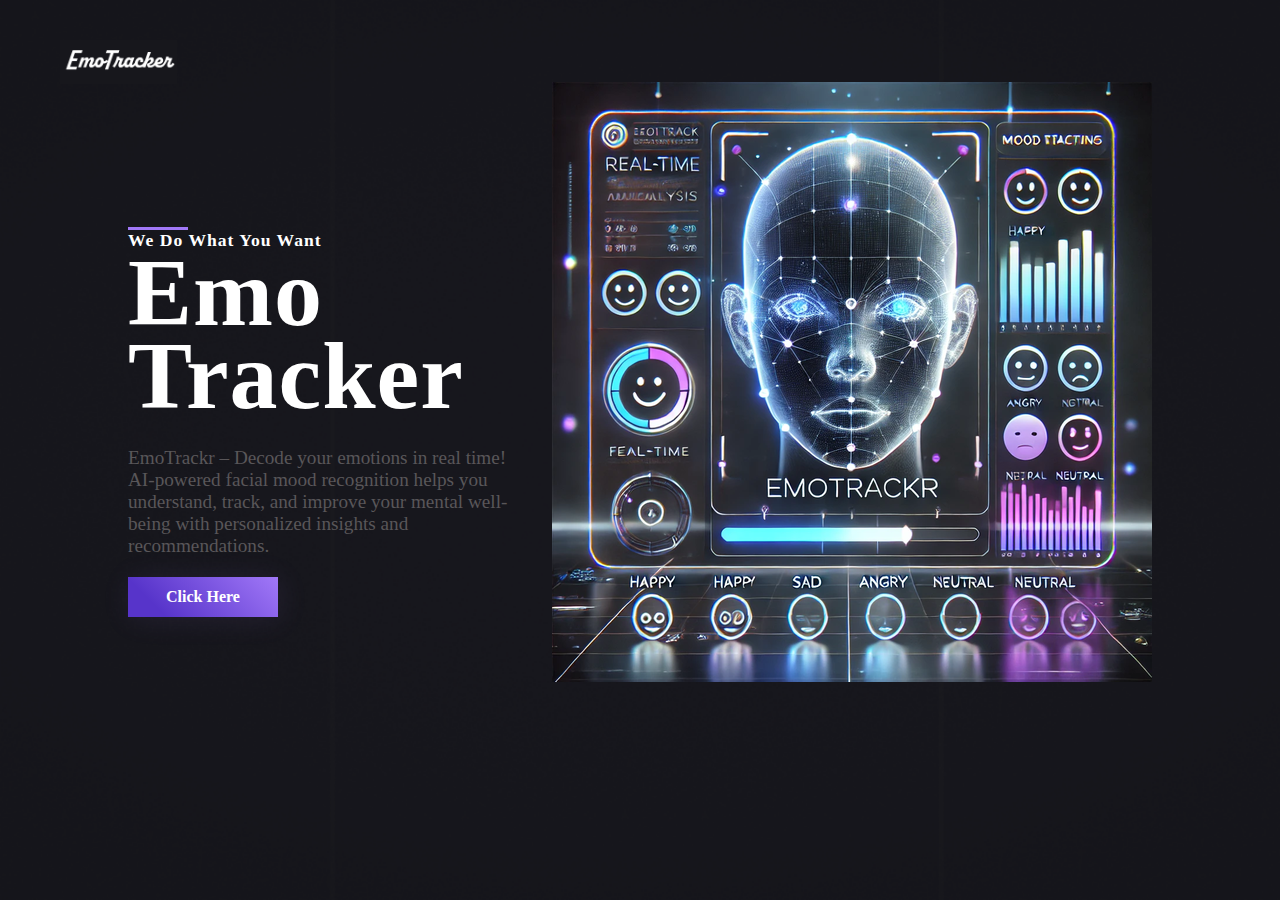
<file: Emo Tracker Project/main.html>
<!--doctype html-->
<html>
<head>
<meta charset="utf-8">
<meta http-equiv="X-UA-Compatible" content="IE-edge">
<meta name="viewport" content="width=device-width, initial-scale=1.0">
<title>EmoTracker</title>
	<link rel="shortcut icon" href="images/favicon.png"/>
	<link rel="stylesheet" type="text/css" href="style.css"/>
	<link rel="stylesheet" href="https://pyscript.net/alpha/pyscript.css" />
	<script defer src="https://pyscript.net/alpha/pyscript.js"></script>
</head>
<body>
	<!--main-section-------------->
	<section id="main">
	<!--navigation---------->
	<nav>
	<!--logo-------->
	<a href="#" class="logo"><img alt="logo" src="pic/logo.png"></a>
	
	</nav>
	<!--box---------------->
	<div class="main-box">
	<!--text---------->
	<div class="text">
		<span><font>We Do </font>What You Want</span>
		<h2>Emo Tracker</h2>
		<p>EmoTrackr – Decode your emotions in real time! AI-powered facial mood recognition helps you understand, track, and improve your mental well-being with personalized insights and recommendations.</p>
		<!--btn--------->
	<a href="http://127.0.0.1:5000" class="btn">Click Here</a>
	</div>
	<!--img------------->
	<div class="img">
	<img alt="interface" src="pic/interface.png">	
	</div>
	</div>

</body>
</html>
</file>
<file: Emo Tracker Project/style.css>
@charset "utf-8";
/* CSS Document */
body{
	margin:0px;
	padding:0px;
	font-family: calibri;
}
a{
	text-decoration:none;
}
ul{
	list-style:none;
}
*{
	box-sizing:border-box;
}
#main{
	width:100%;
	height: 100vh;
	background-image:url("pic/bg.png");
	background-size: cover;
	background-repeat: no-repeat;
	background-position: center;
	position: relative;
}
nav{
	display: flex;
	justify-content: space-between;
	align-items: center;
	padding: 40px 60px 20px 60px;
}
.logo img{
	height:44px;
}
.main-box.active,
footer.active,
.logo.active,

.main-box{
	display: flex;
	justify-content: space-between;
	align-items: center;
	margin: 60px 10%;
}
.text{
	width:400px;
}
.text span{
	font-weight: 700;
	color:#FFFFFF;
	letter-spacing: 1px;
	font-size: 1.1rem;
}
.text h2{
	color:#FFFFFF;
	font-size: 6rem;
	letter-spacing: 1px;
	font-weight: 700;
	margin:0px 0px 30px 0px;
	line-height: 83px;
}
.text p{
	color:#595659;
	font-weight: 400;
	margin: 0px;
	font-size: 1.2rem;
}
.btn{
	width:150px;
	height: 40px;
	display: flex;
	justify-content: center;
	align-items: center;
	background:linear-gradient(45deg,#5734ca 20%,#a178f8);
	color:#FFFFFF;
	font-weight: 600;
	font-size: 1rem;
	margin-top: 20px;
	box-shadow: 2px 2px 30px rgba(161,120,248,0.1);
}
.btn:active{
	transform: scale(1.1);
}
.text span font{
	border-top: 3px solid #a178f8;
}
.img{
	margin-top: -8%;
}
</file>
